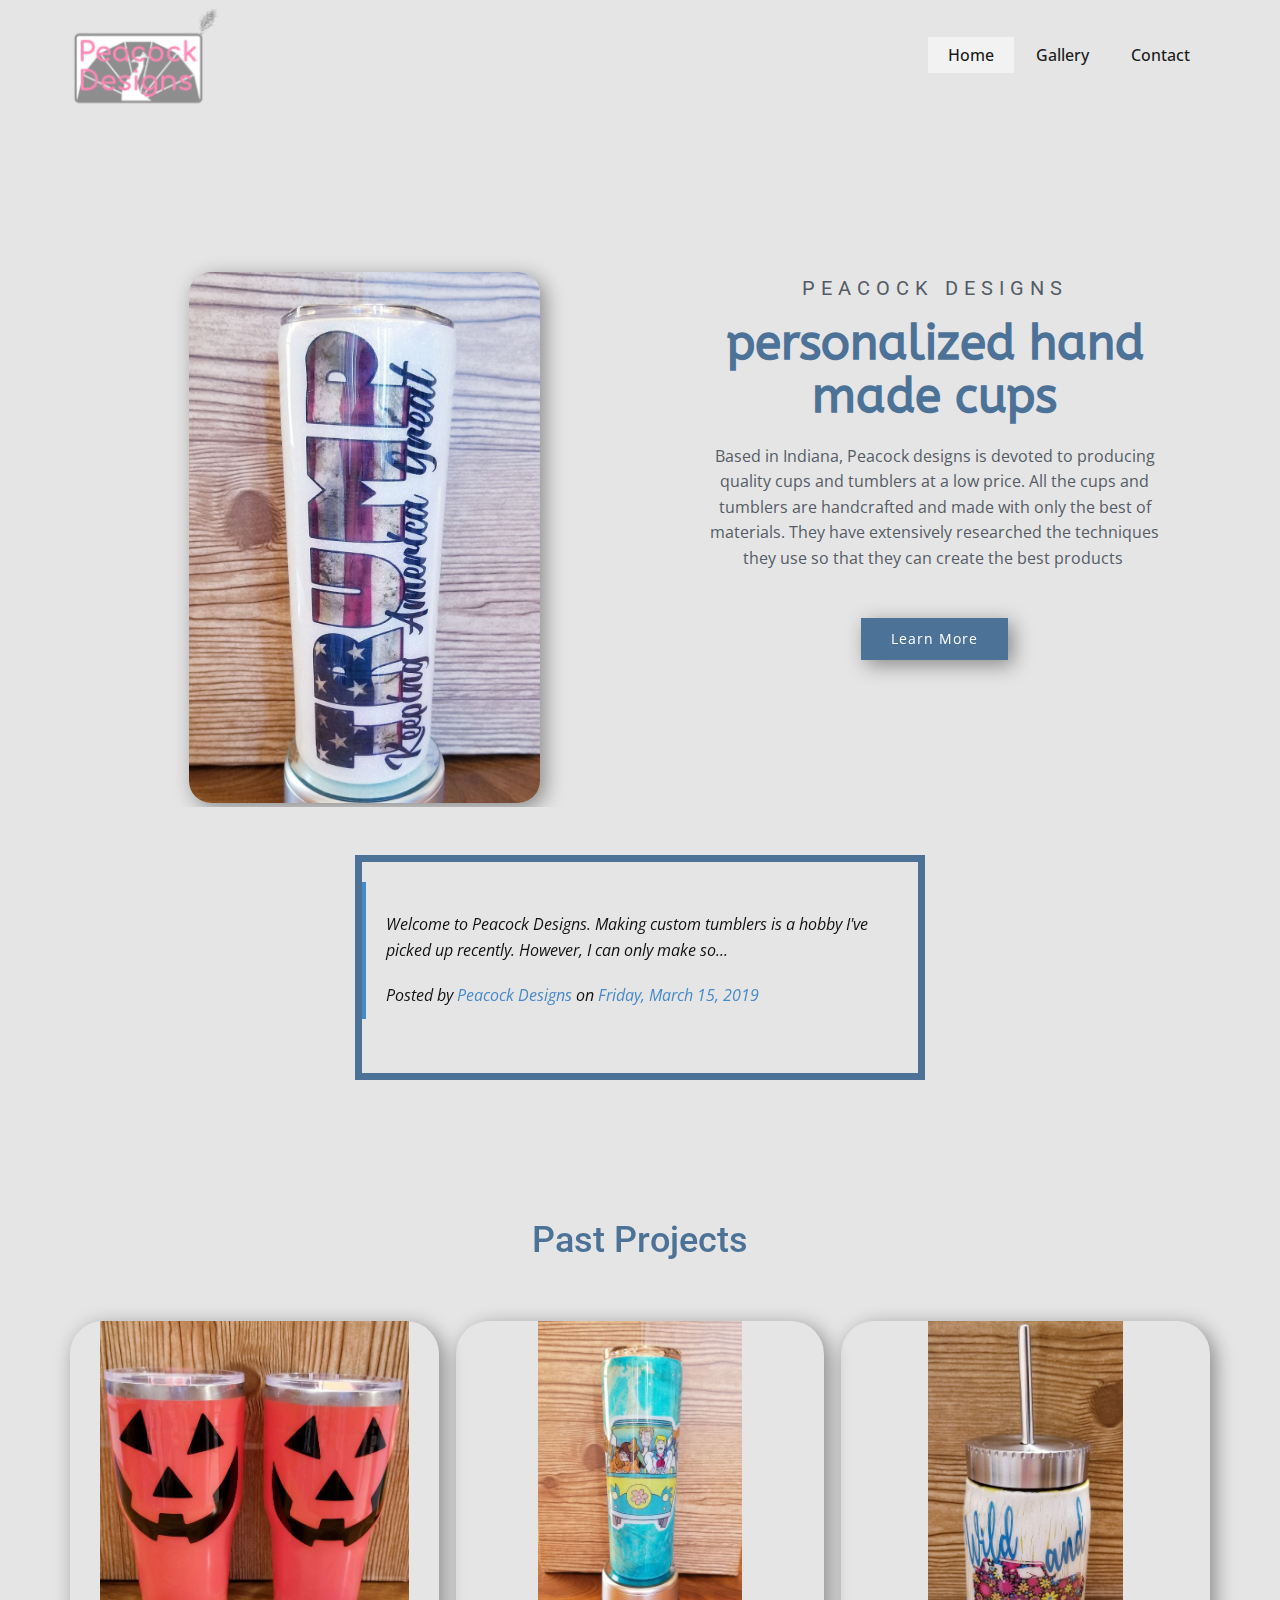
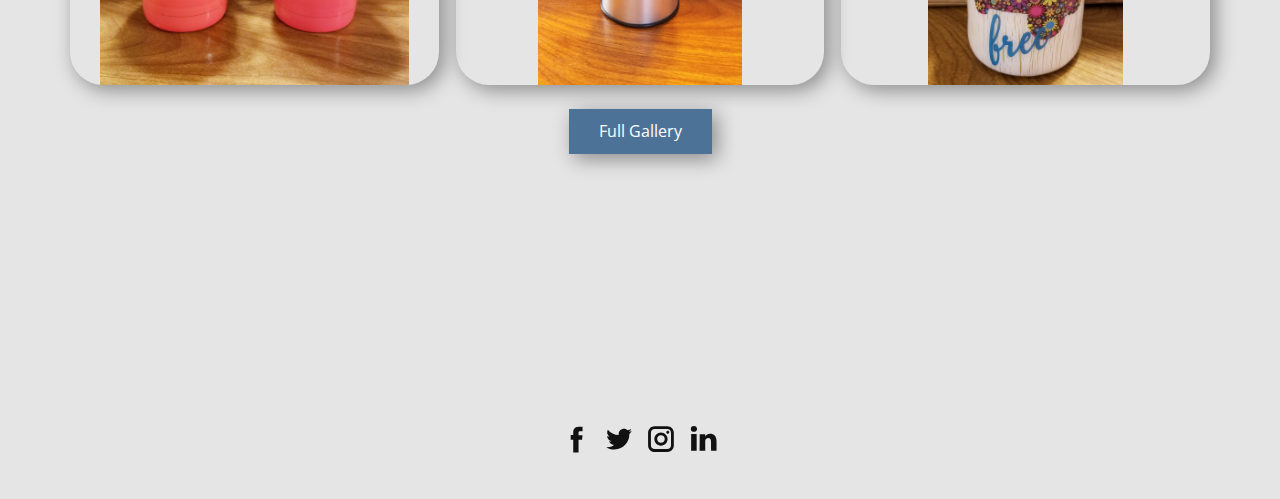
<file: index.html>
<!DOCTYPE html>
<html style="font-size: 16px;" lang="en-US">
  <head>
    <meta name="viewport" content="width=device-width, initial-scale=1.0">
    <meta charset="utf-8">
    <meta name="keywords" content="personalized hand made cups, My past projects">
    <meta name="description" content="">
    <meta name="page_type" content="np-template-header-footer-from-plugin">
    <title>index</title>
    <link rel="stylesheet" href="nicepage.css" media="screen">
<link rel="stylesheet" href="index.css" media="screen">
    <script class="u-script" type="text/javascript" src="jquery.js" defer=""></script>
    <script class="u-script" type="text/javascript" src="nicepage.js" defer=""></script>
    <meta name="generator" content="Nicepage 2.26.5, nicepage.com">
    <link rel="icon" href="images/favicon.png">
    <link id="u-theme-google-font" rel="stylesheet" href="https://fonts.googleapis.com/css?family=Roboto:100,100i,300,300i,400,400i,500,500i,700,700i,900,900i|Open+Sans:300,300i,400,400i,600,600i,700,700i,800,800i">
    <link id="u-page-google-font" rel="stylesheet" href="https://fonts.googleapis.com/css?family=Open+Sans:300,300i,400,400i,600,600i,700,700i,800,800i|ABeeZee:400,400i">
    
    
    
    
    <script type="application/ld+json">{
		"@context": "http://schema.org",
		"@type": "Organization",
		"name": "Peacock Designs",
		"url": "index.html",
		"logo": "images/download1.png",
		"sameAs": [
				"https://facebook.com/peacock.designs.amy/?ref=page_internal",
				"https://www.facebook.com/peacock.designs.amy/?ref=page_internal",
				"https://www.facebook.com/peacock.designs.amy/?ref=page_internal",
				"https://www.facebook.com/peacock.designs.amy/?ref=page_internal"
		]
}</script>
    <meta property="og:title" content="index">
    <meta property="og:type" content="website">
    <meta name="theme-color" content="#478ac9">
    <link rel="canonical" href="index.html">
    <meta property="og:url" content="index.html">
  </head>
  <body data-home-page="index.html" data-home-page-title="index" class="u-body"><header class="u-align-left-xs u-clearfix u-grey-10 u-header u-header" id="sec-8eae"><div class="u-clearfix u-sheet u-sheet-1">
        <a href="https://www.facebook.com/peacock.designs.amy/photos/?ref=page_internal" class="u-image u-logo u-image-1" title="s" target="_blank" data-animation-name="pulse" data-animation-duration="2250" data-animation-delay="0" data-animation-direction="">
          <img src="images/download1.png" class="u-logo-image u-logo-image-1" data-image-width="151">
        </a>
        <nav class="u-menu u-menu-dropdown u-menu-open-right u-offcanvas u-menu-1">
          <div class="menu-collapse" style="font-size: 1rem; letter-spacing: 0; font-weight: 500;">
            <a class="u-active-grey-5 u-border-active-palette-1-base u-border-hover-palette-1-base u-button-style u-custom-left-right-menu-spacing u-custom-padding-bottom u-custom-top-bottom-menu-spacing u-hover-grey-10 u-nav-link u-text-active-grey-90 u-text-hover-grey-90 u-text-palette-1-dark-2" href="#" style="height: 24px;">
              <svg class="u-svg-link" preserveAspectRatio="xMidYMin slice" viewBox="0 0 360.49 360.49" style=""><use xmlns:xlink="http://www.w3.org/1999/xlink" xlink:href="#svg-5a45"></use></svg>
              <svg xmlns="http://www.w3.org/2000/svg" xmlns:xlink="http://www.w3.org/1999/xlink" version="1.1" xml:space="preserve" class="u-svg-content" viewBox="0 0 360.49 360.49" x="0px" y="0px" id="svg-5a45" style="enable-background:new 0 0 360.49 360.49;"><g><g><g><path d="M96.653,0H13.061C7.29,0,2.612,4.678,2.612,10.449v83.592c0,5.771,4.678,10.449,10.449,10.449h83.592     c5.771,0,10.449-4.678,10.449-10.449V10.449C107.102,4.678,102.424,0,96.653,0z"></path><path d="M222.041,0h-83.592C132.678,0,128,4.678,128,10.449v83.592c0,5.771,4.678,10.449,10.449,10.449h83.592     c5.771,0,10.449-4.678,10.449-10.449V10.449C232.49,4.678,227.812,0,222.041,0z"></path><path d="M96.653,125.388H13.061c-5.771,0-10.449,4.678-10.449,10.449v83.592c0,5.771,4.678,10.449,10.449,10.449h83.592     c5.771,0,10.449-4.678,10.449-10.449v-83.592C107.102,130.066,102.424,125.388,96.653,125.388z"></path><path d="M222.041,125.388h-83.592c-5.771,0-10.449,4.678-10.449,10.449v83.592c0,5.771,4.678,10.449,10.449,10.449h83.592     c5.771,0,10.449-4.678,10.449-10.449v-83.592C232.49,130.066,227.812,125.388,222.041,125.388z"></path><path d="M347.429,0h-83.592c-5.771,0-10.449,4.678-10.449,10.449v83.592c0,5.771,4.678,10.449,10.449,10.449h83.592     c5.771,0,10.449-4.678,10.449-10.449V10.449C357.878,4.678,353.199,0,347.429,0z"></path><path d="M347.429,125.388h-83.592c-5.771,0-10.449,4.678-10.449,10.449v83.592c0,5.771,4.678,10.449,10.449,10.449h83.592     c5.771,0,10.449-4.678,10.449-10.449v-83.592C357.878,130.066,353.199,125.388,347.429,125.388z"></path><path d="M96.653,256H13.061c-5.771,0-10.449,4.678-10.449,10.449v83.592c0,5.771,4.678,10.449,10.449,10.449h83.592     c5.771,0,10.449-4.678,10.449-10.449v-83.592C107.102,260.678,102.424,256,96.653,256z"></path><path d="M222.041,256h-83.592c-5.771,0-10.449,4.678-10.449,10.449v83.592c0,5.771,4.678,10.449,10.449,10.449h83.592     c5.771,0,10.449-4.678,10.449-10.449v-83.592C232.49,260.678,227.812,256,222.041,256z"></path><path d="M347.429,256h-83.592c-5.771,0-10.449,4.678-10.449,10.449v83.592c0,5.771,4.678,10.449,10.449,10.449h83.592     c5.771,0,10.449-4.678,10.449-10.449v-83.592C357.878,260.678,353.199,256,347.429,256z"></path>
</g>
</g>
</g></svg>
            </a>
          </div>
          <div class="u-custom-menu u-nav-container">
            <ul class="u-nav u-spacing-2 u-unstyled u-nav-1"><li class="u-nav-item"><a class="u-active-grey-5 u-border-active-palette-1-base u-border-hover-palette-1-base u-button-style u-hover-grey-10 u-nav-link u-text-active-grey-90 u-text-grey-90 u-text-hover-grey-90" href="index.html" style="padding: 10px 20px;">Home</a>
</li><li class="u-nav-item"><a class="u-active-grey-5 u-border-active-palette-1-base u-border-hover-palette-1-base u-button-style u-hover-grey-10 u-nav-link u-text-active-grey-90 u-text-grey-90 u-text-hover-grey-90" href="Page-1.html" style="padding: 10px 20px;">Gallery</a>
</li><li class="u-nav-item"><a class="u-active-grey-5 u-border-active-palette-1-base u-border-hover-palette-1-base u-button-style u-hover-grey-10 u-nav-link u-text-active-grey-90 u-text-grey-90 u-text-hover-grey-90" href="https://www.facebook.com/peacock.designs.amy/photos/?ref=page_internal" target="_blank" style="padding: 10px 20px;">Contact</a>
</li></ul>
          </div>
          <div class="u-custom-menu u-nav-container-collapse">
            <div class="u-black u-container-style u-inner-container-layout u-opacity u-opacity-95 u-sidenav">
              <div class="u-menu-close"></div>
              <ul class="u-align-center u-nav u-popupmenu-items u-unstyled u-nav-2"><li class="u-nav-item"><a class="u-button-style u-nav-link" href="index.html" style="padding: 10px 20px;">Home</a>
</li><li class="u-nav-item"><a class="u-button-style u-nav-link" href="Page-1.html" style="padding: 10px 20px;">Gallery</a>
</li><li class="u-nav-item"><a class="u-button-style u-nav-link" href="https://www.facebook.com/peacock.designs.amy/photos/?ref=page_internal" target="_blank" style="padding: 10px 20px;">Contact</a>
</li></ul>
              <div class="u-clearfix u-custom-html u-custom-html-1" data-animation-name="pulse" data-animation-duration="1000" data-animation-delay="1750" data-animation-direction="">
                <div class="fb-like" data-href="https://www.facebook.com/peacock.designs.amy" data-width="138" data-layout="button_count" data-action="like" data-size="large" data-share="true"></div>
              </div>
            </div>
            <div class="u-black u-menu-overlay u-opacity u-opacity-70"></div>
          </div>
        </nav>
      </div></header>
    <section class="u-clearfix u-grey-10 u-section-1" id="carousel_028d">
      <div class="u-clearfix u-sheet u-valign-top-xs u-sheet-1">
        <div class="u-clearfix u-expanded-width u-layout-wrap u-layout-wrap-1">
          <div class="u-layout">
            <div class="u-layout-row">
              <div class="u-container-style u-layout-cell u-left-cell u-size-31 u-layout-cell-1">
                <div class="u-container-layout u-valign-middle u-container-layout-1">
                  <img class="u-border-radius-22 u-expand-resize u-expanded-width-xs u-image u-image-round u-image-1" src="images/117727962_727869931337032_5388605092442147879_o.jpg" data-image-width="1152" data-image-height="2048" data-animation-name="fadeIn" data-animation-duration="1000" data-animation-delay="0">
                </div>
              </div>
              <div class="u-container-style u-grey-10 u-layout-cell u-right-cell u-size-29 u-layout-cell-2" data-animation-name="fadeIn" data-animation-duration="1000" data-animation-delay="0">
                <div class="u-container-layout u-container-layout-2">
                  <h3 class="u-align-center u-text u-text-palette-5-dark-2 u-text-1">pEACOCK DESIGNS</h3>
                  <h1 class="u-align-center u-custom-font u-text u-text-palette-1-dark-1 u-text-2">personalized hand made cups</h1>
                  <p class="u-align-center u-custom-font u-font-open-sans u-text u-text-default u-text-palette-5-dark-2 u-text-3">Based in Indiana, Peacock designs is devoted to producing quality cups and tumblers at a low price. All the cups and tumblers are handcrafted and made with only the best of materials. They have extensively researched the techniques they use so that they can create the best products&nbsp;<b style=""></b>
                  </p>
                  <a href="https://www.facebook.com/peacock.designs.amy/photos/?ref=page_internal" class="u-btn u-button-style u-hover-palette-2-base u-palette-1-dark-1 u-btn-1" data-animation-name="fadeIn" data-animation-duration="1000" data-animation-delay="0" data-animation-direction="">Learn More</a>
                </div>
              </div>
            </div>
          </div>
        </div>
      </div>
    </section>
    <section class="u-clearfix u-grey-10 u-hidden-md u-hidden-sm u-hidden-xs u-section-2" id="sec-7c6f">
      <div class="u-clearfix u-sheet u-valign-middle u-sheet-1">
        <div class="u-border-7 u-border-palette-1-dark-1 u-clearfix u-custom-html u-hidden-md u-hidden-sm u-hidden-xs u-custom-html-1" data-animation-name="jackInTheBox" data-animation-duration="1000" data-animation-delay="0" data-animation-direction="">
          <div class="fb-post" data-href="https://www.facebook.com/peacock.designs.amy/posts/389214241869271" data-show-text="true" data-width="">
            <blockquote cite="https://www.facebook.com/peacock.designs.amy/posts/389214241869271" class="fb-xfbml-parse-ignore">
              <p>Welcome to Peacock Designs.  Making custom tumblers is a hobby I've picked up recently.  However, I can only make so...</p>Posted by <a href="https://www.facebook.com/peacock.designs.amy/">Peacock Designs</a> on&nbsp;<a href="https://www.facebook.com/peacock.designs.amy/posts/389214241869271">Friday, March 15, 2019</a>
            </blockquote>
          </div>
        </div>
      </div>
    </section>
    <section class="u-align-center-lg u-align-center-md u-align-center-sm u-align-center-xl u-align-left-xs u-clearfix u-grey-10 u-valign-middle-md u-valign-middle-sm u-valign-middle-xs u-section-3" id="sec-6077">
      <div class="u-clearfix u-sheet u-valign-top-xs u-sheet-1">
        <div class="u-clearfix u-custom-html u-custom-html-1">
          <div id="fb-root"></div>
          <script async="async" defer="defer" crossorigin="anonymous" src="https://connect.facebook.net/en_US/sdk.js#xfbml=1&amp;version=v8.0" nonce="rfmcMIqp"></script>
        </div>
        <h2 class="u-align-center-sm u-align-center-xs u-text u-text-palette-1-dark-1 u-text-1" data-animation-name="fadeIn" data-animation-duration="1000" data-animation-delay="0">Past Projects</h2>
        <div class="u-expanded-width-xs u-gallery u-layout-grid u-lightbox u-show-text-on-hover u-gallery-1">
          <div class="u-gallery-inner u-gallery-inner-1">
            <div class="u-border-radius-33 u-effect-fade u-effect-hover-liftUp u-gallery-item u-shape-round u-gallery-item-1">
              <div class="u-back-slide" data-image-width="1738" data-image-height="2048">
                <img class="u-back-image u-expanded u-image-contain" src="images/120087279_756735875117104_2679627250033896637_o.jpg">
              </div>
              <div class="u-over-slide u-shading u-over-slide-1">
                <h3 class="u-gallery-heading"></h3>
                <p class="u-gallery-text"></p>
              </div>
            </div>
            <div class="u-border-radius-33 u-effect-fade u-effect-hover-liftUp u-gallery-item u-shape-round u-gallery-item-2">
              <div class="u-back-slide u-back-slide-2" data-image-width="900" data-image-height="1600">
                <img src="images/120036814_756253271832031_3332221326366059041_o.jpg" alt="" data-image-width="2000" data-image-height="1333" class="u-back-image u-expanded u-image-contain u-back-image-2">
              </div>
              <div class="u-over-slide u-shading u-over-slide-2">
                <h3 class="u-gallery-heading"></h3>
                <p class="u-gallery-text"></p>
              </div>
            </div>
            <div class="u-border-radius-33 u-effect-fade u-effect-hover-liftUp u-gallery-item u-shape-round u-gallery-item-3">
              <div class="u-back-slide" data-image-width="1096" data-image-height="2048">
                <img class="u-back-image u-expanded u-image-contain u-back-image-3" src="images/118306405_738416473615711_2319428200968446937_o.jpg">
              </div>
              <div class="u-over-slide u-shading u-over-slide-3">
                <h3 class="u-gallery-heading"></h3>
                <p class="u-gallery-text"></p>
              </div>
            </div>
          </div>
        </div>
        <a href="Page-1.html" class="u-btn u-button-style u-hover-palette-2-base u-palette-1-dark-1 u-btn-1">Full Gallery</a>
      </div>
    </section>
    
    
    <footer class="u-clearfix u-footer u-grey-10" id="sec-3be8"><div class="u-clearfix u-sheet u-sheet-1">
        <div class="u-align-left u-social-icons u-spacing-10 u-social-icons-1">
          <a class="u-social-url" target="_blank" href="https://facebook.com/peacock.designs.amy/?ref=page_internal"><span class="u-icon u-icon-circle u-social-facebook u-social-type-logo u-icon-1"><svg class="u-svg-link" preserveAspectRatio="xMidYMin slice" viewBox="0 0 112 112" style=""><use xmlns:xlink="http://www.w3.org/1999/xlink" xlink:href="#svg-5b45"></use></svg><svg xmlns="http://www.w3.org/2000/svg" xmlns:xlink="http://www.w3.org/1999/xlink" version="1.1" xml:space="preserve" class="u-svg-content" viewBox="0 0 112 112" x="0px" y="0px" id="svg-5b45"><path d="M75.5,28.8H65.4c-1.5,0-4,0.9-4,4.3v9.4h13.9l-1.5,15.8H61.4v45.1H42.8V58.3h-8.8V42.4h8.8V32.2 c0-7.4,3.4-18.8,18.8-18.8h13.8v15.4H75.5z"></path></svg></span>
          </a>
          <a class="u-social-url" target="_blank" href="https://www.facebook.com/peacock.designs.amy/?ref=page_internal"><span class="u-icon u-icon-circle u-social-twitter u-social-type-logo u-icon-2"><svg class="u-svg-link" preserveAspectRatio="xMidYMin slice" viewBox="0 0 112 112" style=""><use xmlns:xlink="http://www.w3.org/1999/xlink" xlink:href="#svg-003a"></use></svg><svg xmlns="http://www.w3.org/2000/svg" xmlns:xlink="http://www.w3.org/1999/xlink" version="1.1" xml:space="preserve" class="u-svg-content" viewBox="0 0 112 112" x="0px" y="0px" id="svg-003a"><path d="M92.2,38.2c0,0.8,0,1.6,0,2.3c0,24.3-18.6,52.4-52.6,52.4c-10.6,0.1-20.2-2.9-28.5-8.2 c1.4,0.2,2.9,0.2,4.4,0.2c8.7,0,16.7-2.9,23-7.9c-8.1-0.2-14.9-5.5-17.3-12.8c1.1,0.2,2.4,0.2,3.4,0.2c1.6,0,3.3-0.2,4.8-0.7 c-8.4-1.6-14.9-9.2-14.9-18c0-0.2,0-0.2,0-0.2c2.5,1.4,5.4,2.2,8.4,2.3c-5-3.3-8.3-8.9-8.3-15.4c0-3.4,1-6.5,2.5-9.2 c9.1,11.1,22.7,18.5,38,19.2c-0.2-1.4-0.4-2.8-0.4-4.3c0.1-10,8.3-18.2,18.5-18.2c5.4,0,10.1,2.2,13.5,5.7c4.3-0.8,8.1-2.3,11.7-4.5 c-1.4,4.3-4.3,7.9-8.1,10.1c3.7-0.4,7.3-1.4,10.6-2.9C98.9,32.3,95.7,35.5,92.2,38.2z"></path></svg></span>
          </a>
          <a class="u-social-url" target="_blank" href="https://www.facebook.com/peacock.designs.amy/?ref=page_internal"><span class="u-icon u-icon-circle u-social-instagram u-social-type-logo u-icon-3"><svg class="u-svg-link" preserveAspectRatio="xMidYMin slice" viewBox="0 0 112 112" style=""><use xmlns:xlink="http://www.w3.org/1999/xlink" xlink:href="#svg-df14"></use></svg><svg xmlns="http://www.w3.org/2000/svg" xmlns:xlink="http://www.w3.org/1999/xlink" version="1.1" xml:space="preserve" class="u-svg-content" viewBox="0 0 112 112" x="0px" y="0px" id="svg-df14"><path d="M55.9,32.9c-12.8,0-23.2,10.4-23.2,23.2s10.4,23.2,23.2,23.2s23.2-10.4,23.2-23.2S68.7,32.9,55.9,32.9z M55.9,69.4c-7.4,0-13.3-6-13.3-13.3c-0.1-7.4,6-13.3,13.3-13.3s13.3,6,13.3,13.3C69.3,63.5,63.3,69.4,55.9,69.4z"></path><path d="M79.7,26.8c-3,0-5.4,2.5-5.4,5.4s2.5,5.4,5.4,5.4c3,0,5.4-2.5,5.4-5.4S82.7,26.8,79.7,26.8z"></path><path d="M78.2,11H33.5C21,11,10.8,21.3,10.8,33.7v44.7c0,12.6,10.2,22.8,22.7,22.8h44.7c12.6,0,22.7-10.2,22.7-22.7 V33.7C100.8,21.1,90.6,11,78.2,11z M91,78.4c0,7.1-5.8,12.8-12.8,12.8H33.5c-7.1,0-12.8-5.8-12.8-12.8V33.7 c0-7.1,5.8-12.8,12.8-12.8h44.7c7.1,0,12.8,5.8,12.8,12.8V78.4z"></path></svg></span>
          </a>
          <a class="u-social-url" target="_blank" href="https://www.facebook.com/peacock.designs.amy/?ref=page_internal"><span class="u-icon u-icon-circle u-social-linkedin u-social-type-logo u-icon-4"><svg class="u-svg-link" preserveAspectRatio="xMidYMin slice" viewBox="0 0 112 112" style=""><use xmlns:xlink="http://www.w3.org/1999/xlink" xlink:href="#svg-63a2"></use></svg><svg xmlns="http://www.w3.org/2000/svg" xmlns:xlink="http://www.w3.org/1999/xlink" version="1.1" xml:space="preserve" class="u-svg-content" viewBox="0 0 112 112" x="0px" y="0px" id="svg-63a2"><path d="M33.8,96.8H14.5v-58h19.3V96.8z M24.1,30.9L24.1,30.9c-6.6,0-10.8-4.5-10.8-10.1c0-5.8,4.3-10.1,10.9-10.1 S34.9,15,35.1,20.8C35.1,26.4,30.8,30.9,24.1,30.9z M103.3,96.8H84.1v-31c0-7.8-2.7-13.1-9.8-13.1c-5.3,0-8.5,3.6-9.9,7.1 c-0.6,1.3-0.6,3-0.6,4.8V97H44.5c0,0,0.3-52.6,0-58h19.3v8.2c2.6-3.9,7.2-9.6,17.4-9.6c12.7,0,22.2,8.4,22.2,26.1V96.8z"></path></svg></span>
          </a>
        </div>
      </div></footer>
  </body>
</html>
</file>
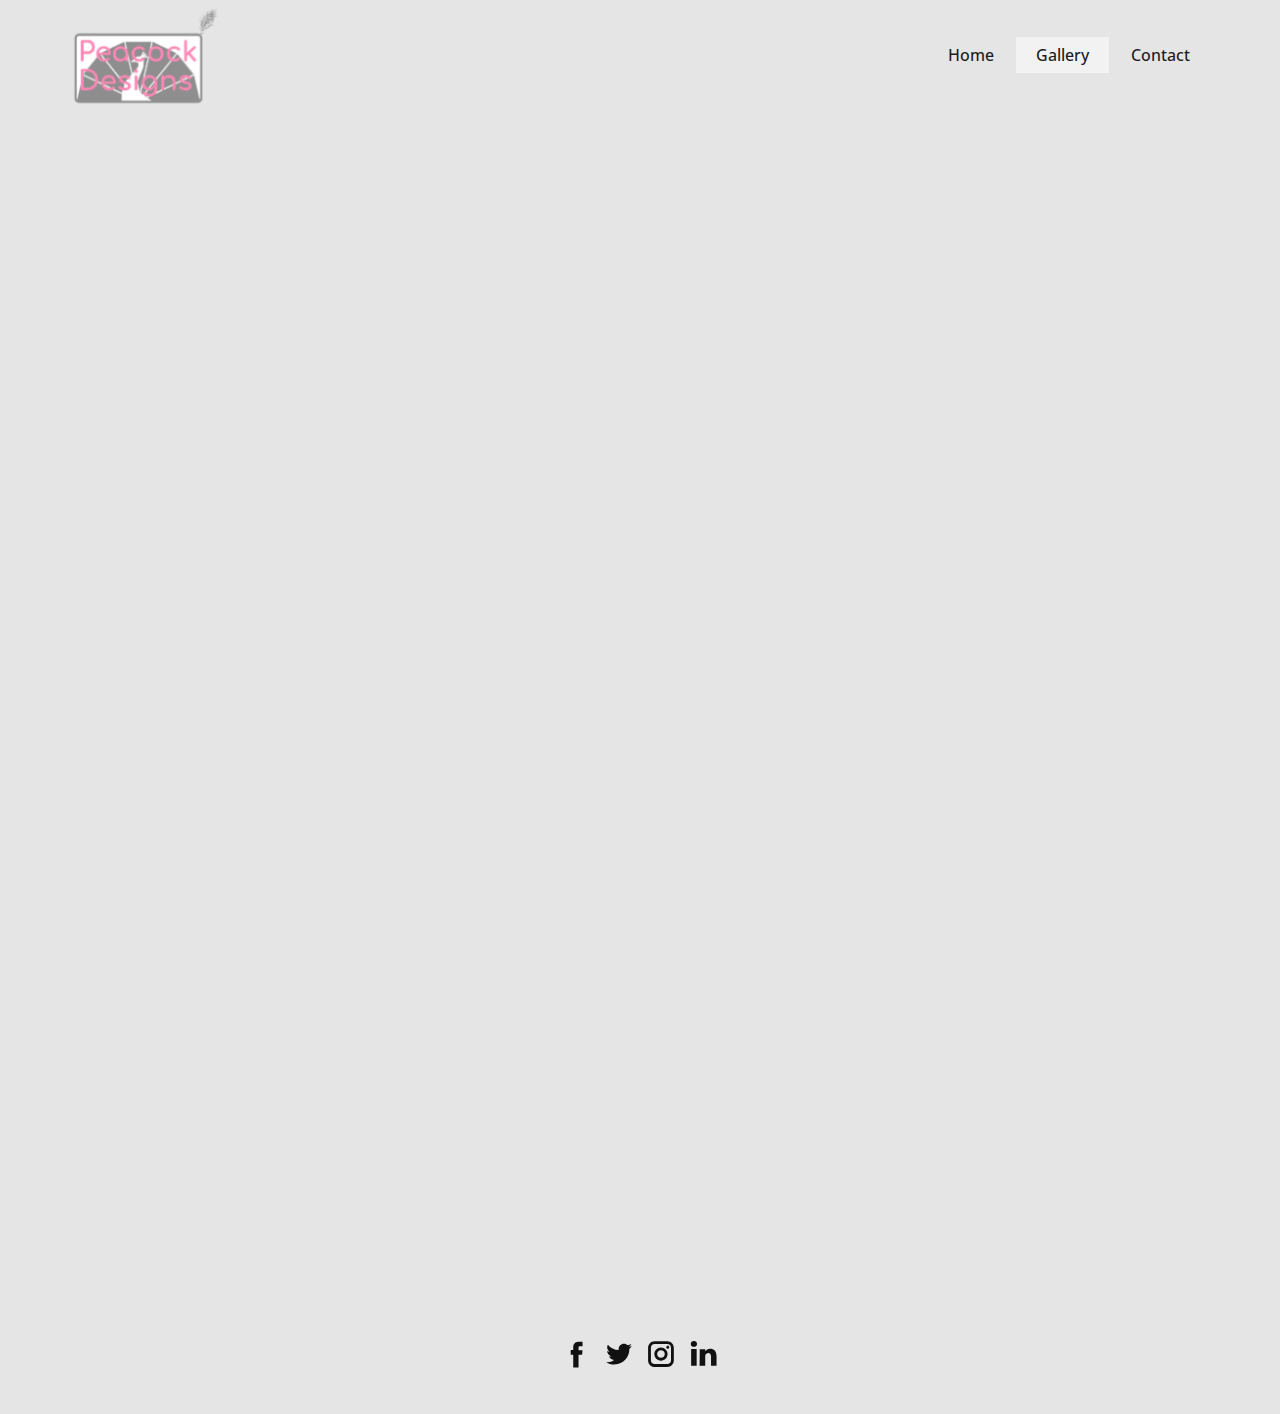
<file: Page-1.html>
<!DOCTYPE html>
<html style="font-size: 16px;" lang="en-US">
  <head>
    <meta name="viewport" content="width=device-width, initial-scale=1.0">
    <meta charset="utf-8">
    <meta name="keywords" content="Hand made cups tumblers peacock designs cheap cups nice new modern clean site how to diy blog gallery index home contact facebook social media">
    <meta name="description" content="">
    <meta name="page_type" content="np-template-header-footer-from-plugin">
    <title>Page 1</title>
    <link rel="stylesheet" href="nicepage.css" media="screen">
<link rel="stylesheet" href="Page-1.css" media="screen">
    <script class="u-script" type="text/javascript" src="jquery.js" defer=""></script>
    <script class="u-script" type="text/javascript" src="nicepage.js" defer=""></script>
    <meta name="generator" content="Nicepage 2.26.5, nicepage.com">
    <link rel="icon" href="images/favicon.png">
    <link id="u-theme-google-font" rel="stylesheet" href="https://fonts.googleapis.com/css?family=Roboto:100,100i,300,300i,400,400i,500,500i,700,700i,900,900i|Open+Sans:300,300i,400,400i,600,600i,700,700i,800,800i">
    
    
    <script type="application/ld+json">{
		"@context": "http://schema.org",
		"@type": "Organization",
		"name": "Peacock Designs",
		"url": "index.html",
		"logo": "images/download1.png",
		"sameAs": [
				"https://facebook.com/peacock.designs.amy/?ref=page_internal",
				"https://www.facebook.com/peacock.designs.amy/?ref=page_internal",
				"https://www.facebook.com/peacock.designs.amy/?ref=page_internal",
				"https://www.facebook.com/peacock.designs.amy/?ref=page_internal"
		]
}</script>
    <meta property="og:title" content="Page 1">
    <meta property="og:type" content="website">
    <meta name="theme-color" content="#478ac9">
    <link rel="canonical" href="index.html">
    <meta property="og:url" content="index.html">
  </head>
  <body class="u-body"><header class="u-align-left-xs u-clearfix u-grey-10 u-header u-header" id="sec-8eae"><div class="u-clearfix u-sheet u-sheet-1">
        <a href="https://www.facebook.com/peacock.designs.amy/photos/?ref=page_internal" class="u-image u-logo u-image-1" title="s" target="_blank" data-animation-name="pulse" data-animation-duration="2250" data-animation-delay="0" data-animation-direction="">
          <img src="images/download1.png" class="u-logo-image u-logo-image-1" data-image-width="151">
        </a>
        <nav class="u-menu u-menu-dropdown u-menu-open-right u-offcanvas u-menu-1">
          <div class="menu-collapse" style="font-size: 1rem; letter-spacing: 0; font-weight: 500;">
            <a class="u-active-grey-5 u-border-active-palette-1-base u-border-hover-palette-1-base u-button-style u-custom-left-right-menu-spacing u-custom-padding-bottom u-custom-top-bottom-menu-spacing u-hover-grey-10 u-nav-link u-text-active-grey-90 u-text-hover-grey-90 u-text-palette-1-dark-2" href="#" style="height: 24px;">
              <svg class="u-svg-link" preserveAspectRatio="xMidYMin slice" viewBox="0 0 360.49 360.49" style=""><use xmlns:xlink="http://www.w3.org/1999/xlink" xlink:href="#svg-5a45"></use></svg>
              <svg xmlns="http://www.w3.org/2000/svg" xmlns:xlink="http://www.w3.org/1999/xlink" version="1.1" xml:space="preserve" class="u-svg-content" viewBox="0 0 360.49 360.49" x="0px" y="0px" id="svg-5a45" style="enable-background:new 0 0 360.49 360.49;"><g><g><g><path d="M96.653,0H13.061C7.29,0,2.612,4.678,2.612,10.449v83.592c0,5.771,4.678,10.449,10.449,10.449h83.592     c5.771,0,10.449-4.678,10.449-10.449V10.449C107.102,4.678,102.424,0,96.653,0z"></path><path d="M222.041,0h-83.592C132.678,0,128,4.678,128,10.449v83.592c0,5.771,4.678,10.449,10.449,10.449h83.592     c5.771,0,10.449-4.678,10.449-10.449V10.449C232.49,4.678,227.812,0,222.041,0z"></path><path d="M96.653,125.388H13.061c-5.771,0-10.449,4.678-10.449,10.449v83.592c0,5.771,4.678,10.449,10.449,10.449h83.592     c5.771,0,10.449-4.678,10.449-10.449v-83.592C107.102,130.066,102.424,125.388,96.653,125.388z"></path><path d="M222.041,125.388h-83.592c-5.771,0-10.449,4.678-10.449,10.449v83.592c0,5.771,4.678,10.449,10.449,10.449h83.592     c5.771,0,10.449-4.678,10.449-10.449v-83.592C232.49,130.066,227.812,125.388,222.041,125.388z"></path><path d="M347.429,0h-83.592c-5.771,0-10.449,4.678-10.449,10.449v83.592c0,5.771,4.678,10.449,10.449,10.449h83.592     c5.771,0,10.449-4.678,10.449-10.449V10.449C357.878,4.678,353.199,0,347.429,0z"></path><path d="M347.429,125.388h-83.592c-5.771,0-10.449,4.678-10.449,10.449v83.592c0,5.771,4.678,10.449,10.449,10.449h83.592     c5.771,0,10.449-4.678,10.449-10.449v-83.592C357.878,130.066,353.199,125.388,347.429,125.388z"></path><path d="M96.653,256H13.061c-5.771,0-10.449,4.678-10.449,10.449v83.592c0,5.771,4.678,10.449,10.449,10.449h83.592     c5.771,0,10.449-4.678,10.449-10.449v-83.592C107.102,260.678,102.424,256,96.653,256z"></path><path d="M222.041,256h-83.592c-5.771,0-10.449,4.678-10.449,10.449v83.592c0,5.771,4.678,10.449,10.449,10.449h83.592     c5.771,0,10.449-4.678,10.449-10.449v-83.592C232.49,260.678,227.812,256,222.041,256z"></path><path d="M347.429,256h-83.592c-5.771,0-10.449,4.678-10.449,10.449v83.592c0,5.771,4.678,10.449,10.449,10.449h83.592     c5.771,0,10.449-4.678,10.449-10.449v-83.592C357.878,260.678,353.199,256,347.429,256z"></path>
</g>
</g>
</g></svg>
            </a>
          </div>
          <div class="u-custom-menu u-nav-container">
            <ul class="u-nav u-spacing-2 u-unstyled u-nav-1"><li class="u-nav-item"><a class="u-active-grey-5 u-border-active-palette-1-base u-border-hover-palette-1-base u-button-style u-hover-grey-10 u-nav-link u-text-active-grey-90 u-text-grey-90 u-text-hover-grey-90" href="index.html" style="padding: 10px 20px;">Home</a>
</li><li class="u-nav-item"><a class="u-active-grey-5 u-border-active-palette-1-base u-border-hover-palette-1-base u-button-style u-hover-grey-10 u-nav-link u-text-active-grey-90 u-text-grey-90 u-text-hover-grey-90" href="Page-1.html" style="padding: 10px 20px;">Gallery</a>
</li><li class="u-nav-item"><a class="u-active-grey-5 u-border-active-palette-1-base u-border-hover-palette-1-base u-button-style u-hover-grey-10 u-nav-link u-text-active-grey-90 u-text-grey-90 u-text-hover-grey-90" href="https://www.facebook.com/peacock.designs.amy/photos/?ref=page_internal" target="_blank" style="padding: 10px 20px;">Contact</a>
</li></ul>
          </div>
          <div class="u-custom-menu u-nav-container-collapse">
            <div class="u-black u-container-style u-inner-container-layout u-opacity u-opacity-95 u-sidenav">
              <div class="u-menu-close"></div>
              <ul class="u-align-center u-nav u-popupmenu-items u-unstyled u-nav-2"><li class="u-nav-item"><a class="u-button-style u-nav-link" href="index.html" style="padding: 10px 20px;">Home</a>
</li><li class="u-nav-item"><a class="u-button-style u-nav-link" href="Page-1.html" style="padding: 10px 20px;">Gallery</a>
</li><li class="u-nav-item"><a class="u-button-style u-nav-link" href="https://www.facebook.com/peacock.designs.amy/photos/?ref=page_internal" target="_blank" style="padding: 10px 20px;">Contact</a>
</li></ul>
              <div class="u-clearfix u-custom-html u-custom-html-1" data-animation-name="pulse" data-animation-duration="1000" data-animation-delay="1750" data-animation-direction="">
                <div class="fb-like" data-href="https://www.facebook.com/peacock.designs.amy" data-width="138" data-layout="button_count" data-action="like" data-size="large" data-share="true"></div>
              </div>
            </div>
            <div class="u-black u-menu-overlay u-opacity u-opacity-70"></div>
          </div>
        </nav>
      </div></header>
    <section class="u-clearfix u-grey-10 u-section-1" id="sec-3e8c">
      <div class="u-clearfix u-sheet u-sheet-1">
        <div class="u-clearfix u-custom-html u-expanded-width u-custom-html-1">
          <iframe src="https://www.sociablekit.com/app/embed/46777" frameborder="0" width="100%" height="1000"></iframe>
        </div>
      </div>
    </section>
    
    
    <footer class="u-clearfix u-footer u-grey-10" id="sec-3be8"><div class="u-clearfix u-sheet u-sheet-1">
        <div class="u-align-left u-social-icons u-spacing-10 u-social-icons-1">
          <a class="u-social-url" target="_blank" href="https://facebook.com/peacock.designs.amy/?ref=page_internal"><span class="u-icon u-icon-circle u-social-facebook u-social-type-logo u-icon-1"><svg class="u-svg-link" preserveAspectRatio="xMidYMin slice" viewBox="0 0 112 112" style=""><use xmlns:xlink="http://www.w3.org/1999/xlink" xlink:href="#svg-5b45"></use></svg><svg xmlns="http://www.w3.org/2000/svg" xmlns:xlink="http://www.w3.org/1999/xlink" version="1.1" xml:space="preserve" class="u-svg-content" viewBox="0 0 112 112" x="0px" y="0px" id="svg-5b45"><path d="M75.5,28.8H65.4c-1.5,0-4,0.9-4,4.3v9.4h13.9l-1.5,15.8H61.4v45.1H42.8V58.3h-8.8V42.4h8.8V32.2 c0-7.4,3.4-18.8,18.8-18.8h13.8v15.4H75.5z"></path></svg></span>
          </a>
          <a class="u-social-url" target="_blank" href="https://www.facebook.com/peacock.designs.amy/?ref=page_internal"><span class="u-icon u-icon-circle u-social-twitter u-social-type-logo u-icon-2"><svg class="u-svg-link" preserveAspectRatio="xMidYMin slice" viewBox="0 0 112 112" style=""><use xmlns:xlink="http://www.w3.org/1999/xlink" xlink:href="#svg-003a"></use></svg><svg xmlns="http://www.w3.org/2000/svg" xmlns:xlink="http://www.w3.org/1999/xlink" version="1.1" xml:space="preserve" class="u-svg-content" viewBox="0 0 112 112" x="0px" y="0px" id="svg-003a"><path d="M92.2,38.2c0,0.8,0,1.6,0,2.3c0,24.3-18.6,52.4-52.6,52.4c-10.6,0.1-20.2-2.9-28.5-8.2 c1.4,0.2,2.9,0.2,4.4,0.2c8.7,0,16.7-2.9,23-7.9c-8.1-0.2-14.9-5.5-17.3-12.8c1.1,0.2,2.4,0.2,3.4,0.2c1.6,0,3.3-0.2,4.8-0.7 c-8.4-1.6-14.9-9.2-14.9-18c0-0.2,0-0.2,0-0.2c2.5,1.4,5.4,2.2,8.4,2.3c-5-3.3-8.3-8.9-8.3-15.4c0-3.4,1-6.5,2.5-9.2 c9.1,11.1,22.7,18.5,38,19.2c-0.2-1.4-0.4-2.8-0.4-4.3c0.1-10,8.3-18.2,18.5-18.2c5.4,0,10.1,2.2,13.5,5.7c4.3-0.8,8.1-2.3,11.7-4.5 c-1.4,4.3-4.3,7.9-8.1,10.1c3.7-0.4,7.3-1.4,10.6-2.9C98.9,32.3,95.7,35.5,92.2,38.2z"></path></svg></span>
          </a>
          <a class="u-social-url" target="_blank" href="https://www.facebook.com/peacock.designs.amy/?ref=page_internal"><span class="u-icon u-icon-circle u-social-instagram u-social-type-logo u-icon-3"><svg class="u-svg-link" preserveAspectRatio="xMidYMin slice" viewBox="0 0 112 112" style=""><use xmlns:xlink="http://www.w3.org/1999/xlink" xlink:href="#svg-df14"></use></svg><svg xmlns="http://www.w3.org/2000/svg" xmlns:xlink="http://www.w3.org/1999/xlink" version="1.1" xml:space="preserve" class="u-svg-content" viewBox="0 0 112 112" x="0px" y="0px" id="svg-df14"><path d="M55.9,32.9c-12.8,0-23.2,10.4-23.2,23.2s10.4,23.2,23.2,23.2s23.2-10.4,23.2-23.2S68.7,32.9,55.9,32.9z M55.9,69.4c-7.4,0-13.3-6-13.3-13.3c-0.1-7.4,6-13.3,13.3-13.3s13.3,6,13.3,13.3C69.3,63.5,63.3,69.4,55.9,69.4z"></path><path d="M79.7,26.8c-3,0-5.4,2.5-5.4,5.4s2.5,5.4,5.4,5.4c3,0,5.4-2.5,5.4-5.4S82.7,26.8,79.7,26.8z"></path><path d="M78.2,11H33.5C21,11,10.8,21.3,10.8,33.7v44.7c0,12.6,10.2,22.8,22.7,22.8h44.7c12.6,0,22.7-10.2,22.7-22.7 V33.7C100.8,21.1,90.6,11,78.2,11z M91,78.4c0,7.1-5.8,12.8-12.8,12.8H33.5c-7.1,0-12.8-5.8-12.8-12.8V33.7 c0-7.1,5.8-12.8,12.8-12.8h44.7c7.1,0,12.8,5.8,12.8,12.8V78.4z"></path></svg></span>
          </a>
          <a class="u-social-url" target="_blank" href="https://www.facebook.com/peacock.designs.amy/?ref=page_internal"><span class="u-icon u-icon-circle u-social-linkedin u-social-type-logo u-icon-4"><svg class="u-svg-link" preserveAspectRatio="xMidYMin slice" viewBox="0 0 112 112" style=""><use xmlns:xlink="http://www.w3.org/1999/xlink" xlink:href="#svg-63a2"></use></svg><svg xmlns="http://www.w3.org/2000/svg" xmlns:xlink="http://www.w3.org/1999/xlink" version="1.1" xml:space="preserve" class="u-svg-content" viewBox="0 0 112 112" x="0px" y="0px" id="svg-63a2"><path d="M33.8,96.8H14.5v-58h19.3V96.8z M24.1,30.9L24.1,30.9c-6.6,0-10.8-4.5-10.8-10.1c0-5.8,4.3-10.1,10.9-10.1 S34.9,15,35.1,20.8C35.1,26.4,30.8,30.9,24.1,30.9z M103.3,96.8H84.1v-31c0-7.8-2.7-13.1-9.8-13.1c-5.3,0-8.5,3.6-9.9,7.1 c-0.6,1.3-0.6,3-0.6,4.8V97H44.5c0,0,0.3-52.6,0-58h19.3v8.2c2.6-3.9,7.2-9.6,17.4-9.6c12.7,0,22.2,8.4,22.2,26.1V96.8z"></path></svg></span>
          </a>
        </div>
      </div></footer>
  </body>
</html>
</file>
<file: index.css>
.u-section-1 {background-image: none}
.u-section-1 .u-sheet-1 {min-height: 682px}
.u-section-1 .u-layout-wrap-1 {width: 1140px; margin: 0}
.u-section-1 .u-layout-cell-1 {min-height: 682px}
.u-section-1 .u-container-layout-1 {padding: 30px 0 0 30px}
.u-section-1 .u-image-1 {object-position: 50% 0%; width: 351px; height: 531px; box-shadow: 5px 5px 20px 0 rgba(0,0,0,0.4); animation-duration: 1000ms; margin: 113px auto 0 89px}
.u-section-1 .u-layout-cell-2 {min-height: 682px; animation-duration: 1000ms}
.u-section-1 .u-container-layout-2 {padding: 30px 50px}
.u-section-1 .u-text-1 {text-transform: uppercase; letter-spacing: 6px; line-height: 1; font-size: 1.25rem; font-weight: 400; margin: 123px 0 0}
.u-section-1 .u-text-2 {background-image: none; font-family: ABeeZee; font-weight: 700; text-transform: none; font-size: 3rem; margin: 20px 0 0}
.u-section-1 .u-text-3 {margin: 20px 0 0}
.u-section-1 .u-btn-1 {border-style: none; font-size: 0.875rem; letter-spacing: 1px; box-shadow: 5px 5px 20px 0 rgba(0,0,0,0.4); animation-duration: 1000ms; text-transform: none; font-weight: normal; background-image: none; margin: 46px auto 0} 

@media (max-width: 1199px){ .u-section-1 .u-sheet-1 {min-height: 562px}
.u-section-1 .u-layout-wrap-1 {width: 940px}
.u-section-1 .u-layout-cell-1 {min-height: 562px; background-position: 50% 0%}
.u-section-1 .u-layout-cell-2 {min-height: 562px}
.u-section-1 .u-container-layout-2 {padding-left: 30px; padding-right: 30px}
.u-section-1 .u-text-2 {font-size: 3.75rem; margin-top: -630px}
.u-section-1 .u-btn-1 {padding: 10px 37px 10px 36px} }

@media (max-width: 991px){ .u-section-1 .u-sheet-1 {min-height: 100px}
.u-section-1 .u-layout-wrap-1 {width: 770px; margin-left: -50px}
.u-section-1 .u-layout-cell-1 {min-height: 100px}
.u-section-1 .u-image-1 {width: 342px; height: 517px; margin-left: 0}
.u-section-1 .u-layout-cell-2 {min-height: 100px}
.u-section-1 .u-text-1 {font-size: 0.875rem}
.u-section-1 .u-text-2 {font-size: 3rem; margin-top: 2106px}
.u-section-1 .u-btn-1 {margin-top: 26px} }

@media (max-width: 767px){ .u-section-1 .u-sheet-1 {min-height: 200px}
.u-section-1 .u-layout-wrap-1 {margin-right: initial; margin-left: initial; width: auto}
.u-section-1 .u-layout-cell-1 {order: 1}
.u-section-1 .u-container-layout-1 {padding-left: 10px}
.u-section-1 .u-layout-cell-2 {order: 0}
.u-section-1 .u-container-layout-2 {padding-left: 10px; padding-right: 10px}
.u-section-1 .u-text-1 {margin-top: 30px}
.u-section-1 .u-text-2 {margin-top: 1863px} }

@media (max-width: 575px){ .u-section-1 .u-sheet-1 {min-height: 1042px}
.u-section-1 .u-layout-wrap-1 {margin-top: 20px; width: auto; margin-right: initial; margin-left: initial}
.u-section-1 .u-layout-cell-1 {min-height: 576px}
.u-section-1 .u-image-1 {width: 330px; height: 499px; margin-top: 0}
.u-section-1 .u-layout-cell-2 {min-height: 446px}
.u-section-1 .u-container-layout-2 {padding-top: 0; padding-bottom: 0}
.u-section-1 .u-text-1 {margin-top: 0}
.u-section-1 .u-text-2 {font-size: 2.25rem; margin-top: 0} }.u-section-2 {background-image: none}
.u-section-2 .u-sheet-1 {min-height: 320px}
.u-section-2 .u-custom-html-1 {min-height: 225px; width: 570px; animation-duration: 1000ms; margin: 48px auto} 

@media (max-width: 1199px){ .u-section-2 .u-custom-html-1 {height: auto} }

@media (max-width: 767px){ .u-section-2 .u-custom-html-1 {width: 540px} }

@media (max-width: 575px){ .u-section-2 .u-sheet-1 {min-height: 250px}
.u-section-2 .u-custom-html-1 {width: 340px} }.u-section-3 {min-height: 851px}
.u-section-3 .u-sheet-1 {min-height: 649px}
.u-section-3 .u-custom-html-1 {min-height: 15px; width: 1120px; margin: 0 auto}
.u-section-3 .u-text-1 {animation-duration: 1000ms; font-weight: 500; margin: 78px 20px 0}
.u-section-3 .u-gallery-1 {height: 364px; grid-gap: 17px 17px; width: 1140px; margin: 60px auto 0 0}
.u-section-3 .u-gallery-inner-1 {grid-template-columns: repeat(3, auto); grid-gap: 17px}
.u-section-3 .u-gallery-item-1 {margin-top: 0; margin-bottom: 0; box-shadow: 5px 5px 20px 0 rgba(0,0,0,0.4); transition-duration: 0.5s}
.u-section-3 .u-over-slide-1 {background-image: linear-gradient(0deg, rgba(0,0,0,0.2), rgba(0,0,0,0.2)); padding: 20px}
.u-section-3 .u-gallery-item-2 {margin-top: 0; margin-bottom: 0; box-shadow: 5px 5px 20px 0 rgba(0,0,0,0.4); transition-duration: 0.5s}
.u-section-3 .u-back-slide-2 {background-image: none}
.u-section-3 .u-back-image-2 {object-position: 50% 11.55%}
.u-section-3 .u-over-slide-2 {background-image: linear-gradient(0deg, rgba(0,0,0,0.2), rgba(0,0,0,0.2)); padding: 20px}
.u-section-3 .u-gallery-item-3 {box-shadow: 5px 5px 20px 0 rgba(0,0,0,0.4); transition-duration: 0.5s}
.u-section-3 .u-back-image-3 {object-position: 50% 89.09%}
.u-section-3 .u-over-slide-3 {background-image: linear-gradient(0deg, rgba(0,0,0,0.2), rgba(0,0,0,0.2)); padding: 20px}
.u-section-3 .u-btn-1 {box-shadow: 5px 5px 20px 0 rgba(0,0,0,0.4); background-image: none; border-style: none; margin: 24px auto} 

@media (max-width: 1199px){ .u-section-3 .u-sheet-1 {min-height: 585px}
.u-section-3 .u-custom-html-1 {height: auto; margin-left: 300px; margin-right: 300px; width: 940px}
.u-section-3 .u-text-1 {margin-left: 400px; margin-right: 400px}
.u-section-3 .u-gallery-1 {height: 300px; grid-template-columns: auto auto auto; width: 940px; margin-left: 100px}
.u-section-3 .u-btn-1 {margin-right: 398px} }

@media (max-width: 991px){ .u-section-3 {min-height: 4054px}
.u-section-3 .u-sheet-1 {min-height: 4054px}
.u-section-3 .u-custom-html-1 {margin-right: 510px; margin-left: 630px; width: 720px}
.u-section-3 .u-text-1 {margin-right: 300px; margin-left: 840px}
.u-section-3 .u-gallery-1 {height: 689px; grid-template-columns: auto auto; width: 720px; margin-left: 210px}
.u-section-3 .u-gallery-inner-1 {grid-template-columns: auto; grid-gap: 17px 17px}
.u-section-3 .u-btn-1 {margin-right: 288px} }

@media (max-width: 767px){ .u-section-3 {min-height: 742px}
.u-section-3 .u-sheet-1 {min-height: 742px}
.u-section-3 .u-custom-html-1 {margin-right: 240px; margin-left: 900px; width: 540px}
.u-section-3 .u-text-1 {margin-right: 220px; margin-left: 920px}
.u-section-3 .u-gallery-1 {height: 517px; grid-template-columns: auto; width: 540px; margin-left: 300px}
.u-section-3 .u-gallery-inner-1 {grid-template-columns: repeat(1, auto)}
.u-section-3 .u-btn-1 {margin-right: auto; margin-left: 215px} }

@media (max-width: 575px){ .u-section-3 {min-height: 1463px}
.u-section-3 .u-sheet-1 {min-height: 647px}
.u-section-3 .u-custom-html-1 {width: 340px; margin-top: 355px; margin-left: 0; margin-right: 0}
.u-section-3 .u-text-1 {margin-top: -320px; margin-left: 20px; margin-right: 20px}
.u-section-3 .u-gallery-1 {height: 326px; margin-top: 10px; margin-right: initial; margin-left: initial; width: auto}
.u-section-3 .u-btn-1 {margin-top: 17px; margin-left: auto; margin-bottom: 21px} }
</file>
<file: Page-1.css>
.u-section-1 .u-sheet-1 {min-height: 1169px}
.u-section-1 .u-custom-html-1 {min-height: 1147px; margin: 11px 0 0}
.u-section-1 .u-custom-html-2 {min-height: 1147px; margin: 30px 0 60px} 

@media (max-width: 1199px){ .u-section-1 .u-custom-html-1 {height: auto; margin-right: initial; margin-left: initial}
.u-section-1 .u-custom-html-2 {height: auto; margin-right: initial; margin-left: initial} }
</file>
